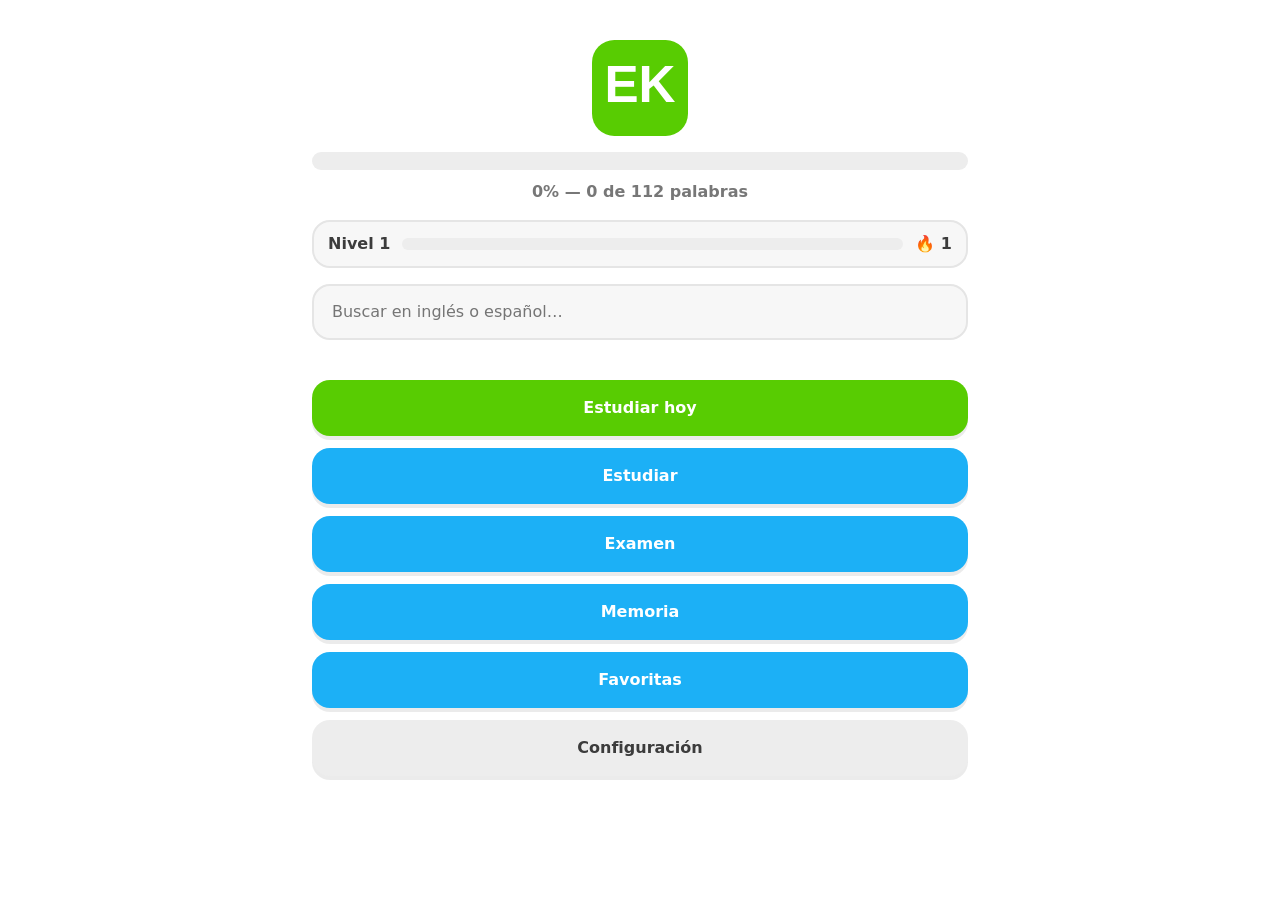
<file: index.html>
<!DOCTYPE html>
<html lang="es" data-theme="light">
<head>
  <meta charset="UTF-8" />
  <meta name="viewport" content="width=device-width, initial-scale=1.0, viewport-fit=cover" />
  <meta name="theme-color" content="#58CC02" />
  <title>English Kids</title>
  <link rel="manifest" href="manifest.webmanifest" />
  <link rel="icon" href="assets/logo.svg" type="image/svg+xml" />
  <link rel="apple-touch-icon" href="assets/icons/icon-192.png" />
  <link rel="stylesheet" href="css/styles.css" />
</head>
<body>
  <div id="app">
    <!-- Fase 1 renderizará las vistas aquí -->
  </div>

  <!-- Orden de carga = orden de dependencias. Scripts clásicos, sin type=module. -->
  <script src="js/storage.js"></script>
  <script src="js/words.js"></script>
  <script src="js/speech.js"></script>
  <script src="js/settings.js"></script>
  <script src="js/progress.js"></script>
  <script src="js/favorites.js"></script>
  <script src="js/study.js"></script>
  <script src="js/quiz.js"></script>
  <script src="js/memory.js"></script>
  <script src="js/gamification.js"></script>
  <script src="js/today.js"></script>
  <script src="js/ui.js"></script>
  <script src="js/app.js"></script>
  <script>
    // Registro del service worker solo cuando hay HTTP(S) (no en file://).
    if ("serviceWorker" in navigator && location.protocol.indexOf("http") === 0) {
      window.addEventListener("load", function () {
        navigator.serviceWorker.register("service-worker.js").catch(function () {});
      });
    }
  </script>
</body>
</html>
</file>
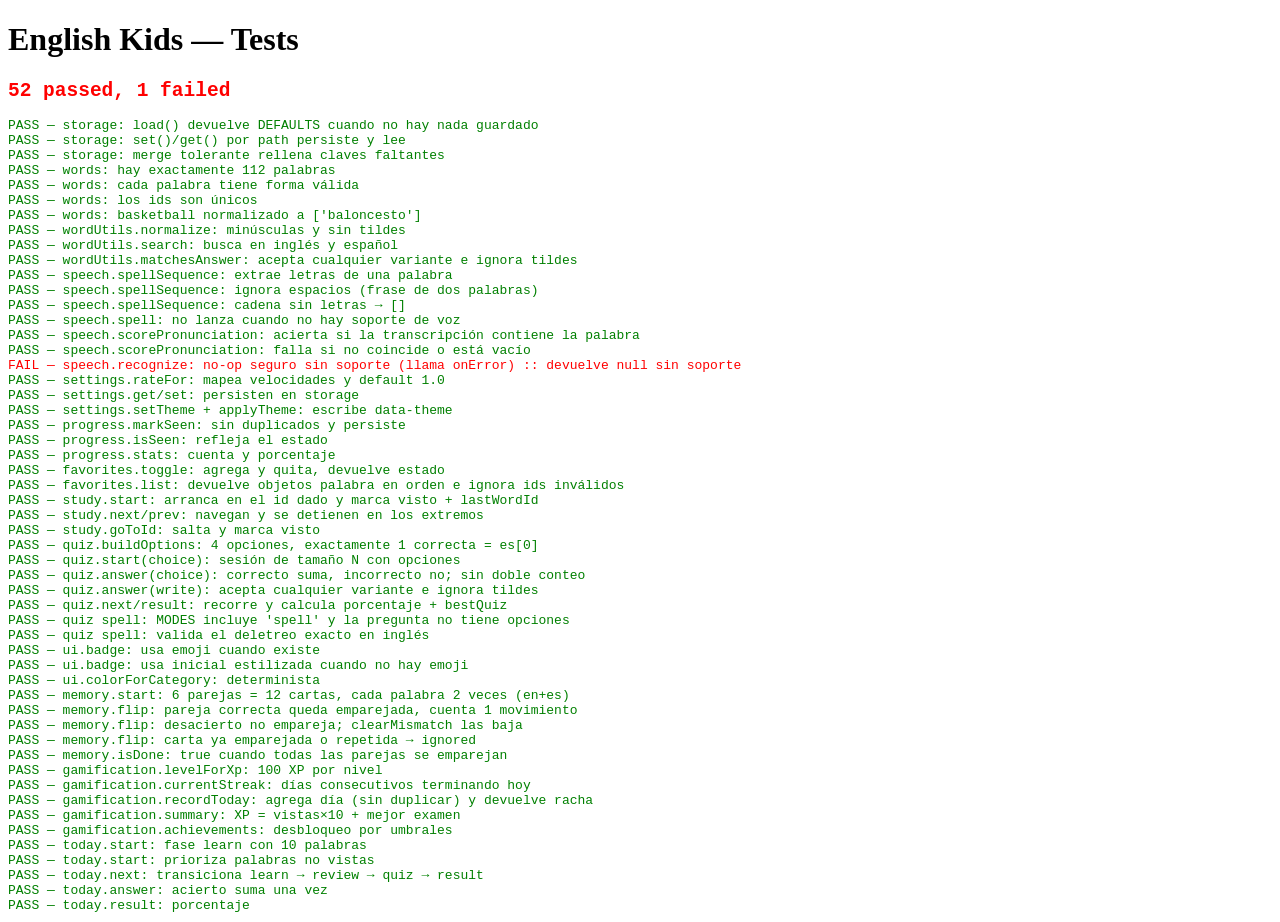
<file: tests/tests.html>
<!DOCTYPE html>
<html lang="es">
<head>
  <meta charset="UTF-8" />
  <title>English Kids — Tests</title>
</head>
<body>
  <h1>English Kids — Tests</h1>
  <div id="results" style="font-family: monospace; white-space: pre;"></div>

  <!-- Módulos bajo prueba -->
  <script src="../js/storage.js"></script>
  <script src="../js/words.js"></script>
  <script src="../js/speech.js"></script>
  <script src="../js/settings.js"></script>
  <script src="../js/progress.js"></script>
  <script src="../js/favorites.js"></script>
  <script src="../js/study.js"></script>
  <script src="../js/quiz.js"></script>
  <script src="../js/memory.js"></script>
  <script src="../js/gamification.js"></script>
  <script src="../js/today.js"></script>
  <script src="../js/ui.js"></script>

  <!-- Arnés + suites -->
  <script src="test-framework.js"></script>
  <script src="storage.test.js"></script>
  <script src="words.test.js"></script>
  <script src="speech.test.js"></script>
  <script src="settings.test.js"></script>
  <script src="progress.test.js"></script>
  <script src="favorites.test.js"></script>
  <script src="study.test.js"></script>
  <script src="quiz.test.js"></script>
  <script src="ui.test.js"></script>
  <script src="memory.test.js"></script>
  <script src="gamification.test.js"></script>
  <script src="today.test.js"></script>

  <script>
    EKTest.run(document.getElementById("results"));
  </script>
</body>
</html>
</file>
<file: css/styles.css>
/* ===== Reset mínimo ===== */
*, *::before, *::after { box-sizing: border-box; margin: 0; padding: 0; }
html { -webkit-text-size-adjust: 100%; }
img, svg { max-width: 100%; display: block; }
button { font: inherit; cursor: pointer; }

/* ===== Tokens de tema ===== */
:root {
  --color-green: #58CC02;
  --color-blue: #1CB0F6;
  --color-yellow: #FFD43B;

  --bg: #FFFFFF;
  --surface: #F7F7F7;
  --surface-2: #EDEDED;
  --text: #3C3C3C;
  --text-muted: #777777;
  --border: #E5E5E5;

  --radius: 18px;
  --radius-lg: 28px;
  --shadow: 0 4px 0 rgba(0,0,0,0.08);
  --space: 16px;
  --font: "Nunito", "Segoe UI", system-ui, -apple-system, Arial, sans-serif;
  --tap: 56px; /* área mínima táctil para botones grandes */
}

:root[data-theme="dark"] {
  --bg: #131F24;
  --surface: #1C2A31;
  --surface-2: #26363D;
  --text: #F1F7FB;
  --text-muted: #9FB2BC;
  --border: #2E4149;
  --shadow: 0 4px 0 rgba(0,0,0,0.35);
}

/* ===== Base ===== */
body {
  font-family: var(--font);
  background: var(--bg);
  color: var(--text);
  line-height: 1.5;
  min-height: 100vh;
  transition: background 0.2s ease, color 0.2s ease;
}

#app {
  max-width: 720px;
  margin: 0 auto;
  padding: var(--space);
}

/* ===== Componentes base (usados por Fase 1) ===== */
.ek-btn {
  display: inline-flex;
  align-items: center;
  justify-content: center;
  min-height: var(--tap);
  padding: 0 24px;
  border: none;
  border-radius: var(--radius);
  background: var(--color-green);
  color: #fff;
  font-weight: 800;
  box-shadow: var(--shadow);
  transition: transform 0.05s ease, filter 0.15s ease;
}
.ek-btn:active { transform: translateY(2px); box-shadow: none; }
.ek-btn--blue { background: var(--color-blue); }
.ek-btn--muted { background: var(--surface-2); color: var(--text); }

.ek-card {
  background: var(--surface);
  border: 2px solid var(--border);
  border-radius: var(--radius-lg);
  padding: 28px;
  text-align: center;
}

.ek-progress {
  height: 18px;
  background: var(--surface-2);
  border-radius: 999px;
  overflow: hidden;
}
.ek-progress__fill {
  height: 100%;
  background: var(--color-green);
  width: 0%;
  transition: width 0.3s ease;
}

/* ===== Responsive ===== */
@media (min-width: 900px) {
  #app { padding: 32px; }
}

/* ===== Fase 1: vistas ===== */
.ek-view { display: flex; flex-direction: column; gap: var(--space); }
.ek-home { display: flex; flex-direction: column; gap: var(--space); align-items: stretch; }
.ek-logo { width: 96px; height: 96px; margin: 8px auto 0; }
.ek-title { font-size: 28px; font-weight: 800; }
.ek-back {
  align-self: flex-start; background: none; border: none; color: var(--color-blue);
  font-weight: 800; font-size: 16px; padding: 8px 0;
}
.ek-progress-text { text-align: center; color: var(--text-muted); font-weight: 700; margin-top: -6px; }

/* Buscador */
.ek-search {
  width: 100%; min-height: var(--tap); padding: 0 18px; font: inherit;
  border: 2px solid var(--border); border-radius: var(--radius);
  background: var(--surface); color: var(--text);
}
.ek-results { display: flex; flex-direction: column; gap: 8px; }
.ek-result, .ek-fav-open {
  display: flex; align-items: center; gap: 12px; width: 100%; text-align: left;
  background: var(--surface); border: 2px solid var(--border); border-radius: var(--radius);
  padding: 10px 14px; color: var(--text);
}
.ek-result__en { font-weight: 800; }
.ek-result__es { color: var(--text-muted); margin-left: auto; }

/* Botones grandes de la home */
.ek-actions { display: flex; flex-direction: column; gap: 12px; margin-top: 8px; }

/* Badge (emoji / inicial) */
.ek-badge { display: flex; align-items: center; justify-content: center; line-height: 1; }
.ek-badge--initial { color: #fff; font-weight: 800; border-radius: 999px; }
.ek-badge--lg { font-size: 96px; width: 140px; height: 140px; margin: 0 auto; }
.ek-badge--sm { font-size: 28px; width: 44px; height: 44px; border-radius: 12px; }
.ek-badge--initial.ek-badge--lg { font-size: 72px; }

/* Tarjeta de estudio */
.ek-study { display: flex; flex-direction: column; gap: 12px; align-items: center; }
.ek-word-en { font-size: 40px; font-weight: 800; }
.ek-word-es { font-size: 22px; color: var(--text-muted); }
.ek-study__controls { display: flex; gap: 14px; margin-top: 6px; }
.ek-icon-btn {
  min-width: var(--tap); min-height: var(--tap); font-size: 24px;
  border: 2px solid var(--border); border-radius: var(--radius);
  background: var(--surface); color: var(--text);
}
.ek-icon-btn.is-active { background: var(--color-yellow); border-color: var(--color-yellow); }

/* Navegación de estudio */
.ek-nav { display: flex; align-items: center; justify-content: space-between; gap: 12px; }
.ek-nav .ek-btn { min-width: 72px; }
.ek-nav__count { font-weight: 800; color: var(--text-muted); }

/* Favoritas */
.ek-fav-row { display: flex; align-items: center; gap: 10px; }
.ek-fav-open { flex: 1; }
.ek-empty { color: var(--text-muted); text-align: center; padding: 24px 0; }

/* Configuración */
.ek-setting { display: flex; flex-direction: column; gap: 8px; }
.ek-setting__label { font-size: 18px; font-weight: 800; }
.ek-seg-group { display: flex; flex-wrap: wrap; gap: 8px; }
.ek-seg {
  min-height: var(--tap); padding: 0 18px; font: inherit; font-weight: 800;
  border: 2px solid var(--border); border-radius: var(--radius);
  background: var(--surface); color: var(--text);
}
.ek-seg.is-active { background: var(--color-green); border-color: var(--color-green); color: #fff; }

/* ===== Fase 2: examen ===== */
.ek-quiz { display: flex; flex-direction: column; gap: 16px; align-items: stretch; }
.ek-quiz__head { display: flex; align-items: center; justify-content: space-between; gap: 12px; }
.ek-quiz__play { align-self: center; font-size: 32px; }
.ek-quiz__options { display: flex; flex-direction: column; gap: 10px; }
.ek-opt {
  min-height: var(--tap); padding: 0 18px; font: inherit; font-weight: 800;
  border: 2px solid var(--border); border-radius: var(--radius);
  background: var(--surface); color: var(--text); text-align: center;
}
.ek-opt.is-correct { background: var(--color-green); border-color: var(--color-green); color: #fff; }
.ek-opt.is-wrong { background: #FF4B4B; border-color: #FF4B4B; color: #fff; }
.ek-quiz__write { display: flex; flex-direction: column; gap: 10px; }
.ek-quiz__input { text-align: center; }
.ek-quiz__fb { text-align: center; font-weight: 800; padding: 8px; border-radius: var(--radius); }
.ek-quiz__fb.is-correct { color: var(--color-green); }
.ek-quiz__fb.is-wrong { color: #FF4B4B; }
.ek-quiz__result { align-items: center; text-align: center; }
.ek-quiz__score { font-size: 40px; font-weight: 800; }
.ek-quiz__pct { font-size: 22px; color: var(--text-muted); }

/* ===== Fase 3: juego de memoria ===== */
.ek-mem-board { display: grid; grid-template-columns: repeat(3, 1fr); gap: 10px; }
.ek-mem-card {
  aspect-ratio: 3 / 4; display: flex; align-items: center; justify-content: center;
  padding: 6px; text-align: center; font-weight: 800; font-size: 16px; word-break: break-word;
  border: 2px solid var(--color-blue); border-radius: var(--radius);
  background: var(--color-blue); color: #fff;
  transition: transform 0.12s ease, background 0.2s ease, opacity 0.2s ease, border-color 0.2s ease;
}
.ek-mem-card:active { transform: scale(0.96); }
.ek-mem-card.is-up { background: var(--surface); color: var(--text); }
.ek-mem-card.is-matched { background: var(--surface); color: var(--text); border-color: var(--color-green); opacity: 0.55; }
@media (min-width: 560px) {
  .ek-mem-board { grid-template-columns: repeat(4, 1fr); }
}

/* ===== Fase 6: gamificación ===== */
.ek-gami {
  display: flex; align-items: center; gap: 12px; width: 100%;
  background: var(--surface); border: 2px solid var(--border); border-radius: var(--radius);
  padding: 10px 14px; color: var(--text);
}
.ek-gami__level { font-weight: 800; white-space: nowrap; }
.ek-gami__bar { flex: 1; height: 12px; background: var(--surface-2); border-radius: 999px; overflow: hidden; }
.ek-gami__fill { height: 100%; width: 0%; background: var(--color-yellow); transition: width 0.3s ease; }
.ek-gami__streak { font-weight: 800; white-space: nowrap; }
.ek-ach-grid { display: grid; grid-template-columns: repeat(2, 1fr); gap: 12px; }
.ek-ach {
  display: flex; flex-direction: column; align-items: center; gap: 6px; text-align: center;
  background: var(--surface); border: 2px solid var(--border); border-radius: var(--radius-lg);
  padding: 18px 10px; opacity: 0.45; filter: grayscale(1); transition: opacity 0.2s ease, filter 0.2s ease;
}
.ek-ach.is-on { opacity: 1; filter: none; border-color: var(--color-green); }
.ek-ach__emoji { font-size: 40px; line-height: 1; }
.ek-ach__label { font-weight: 800; font-size: 14px; }
@media (min-width: 560px) { .ek-ach-grid { grid-template-columns: repeat(3, 1fr); } }

/* ===== Fase 5: práctica de pronunciación ===== */
.ek-mic-status { text-align: center; font-weight: 800; color: var(--text-muted); min-height: 1.4em; }

/* ===== Spelling Bee ===== */
.ek-quiz__spell-cue { display: flex; flex-direction: column; align-items: center; gap: 10px; }
</file>
